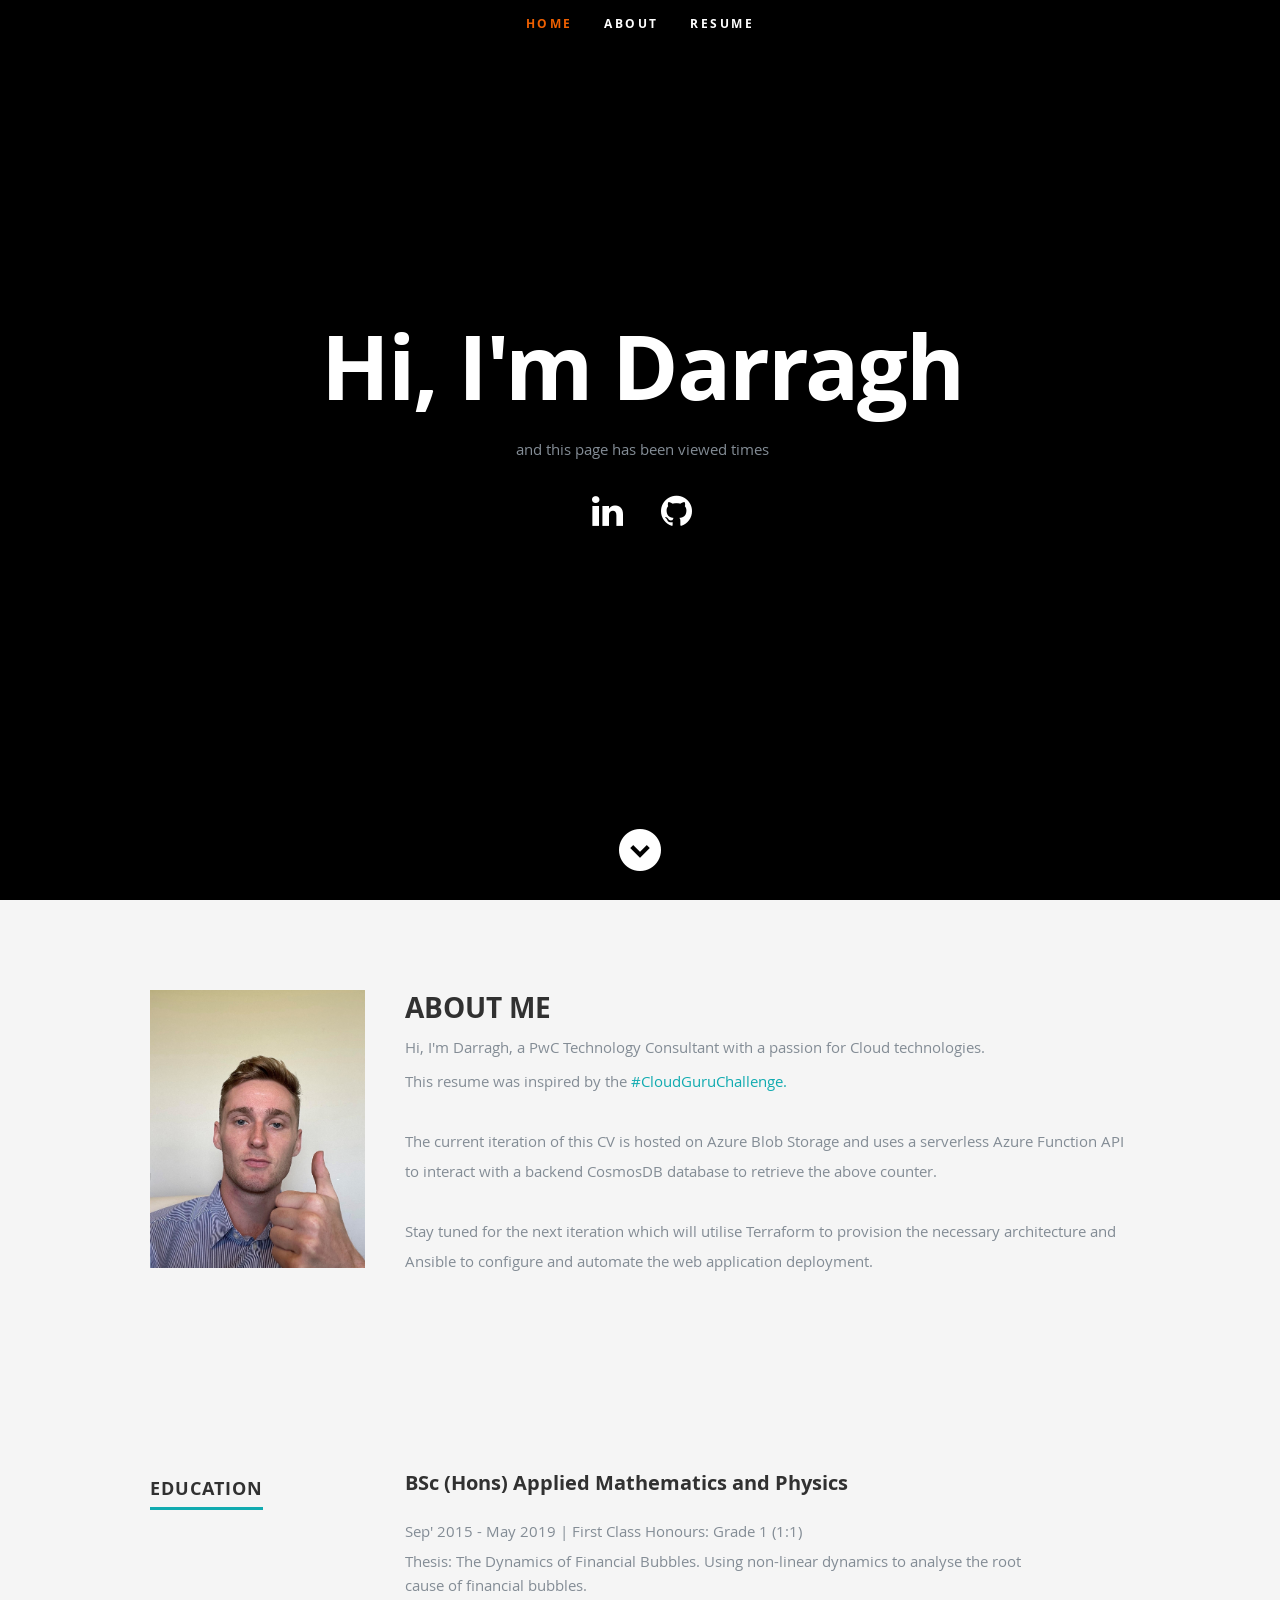
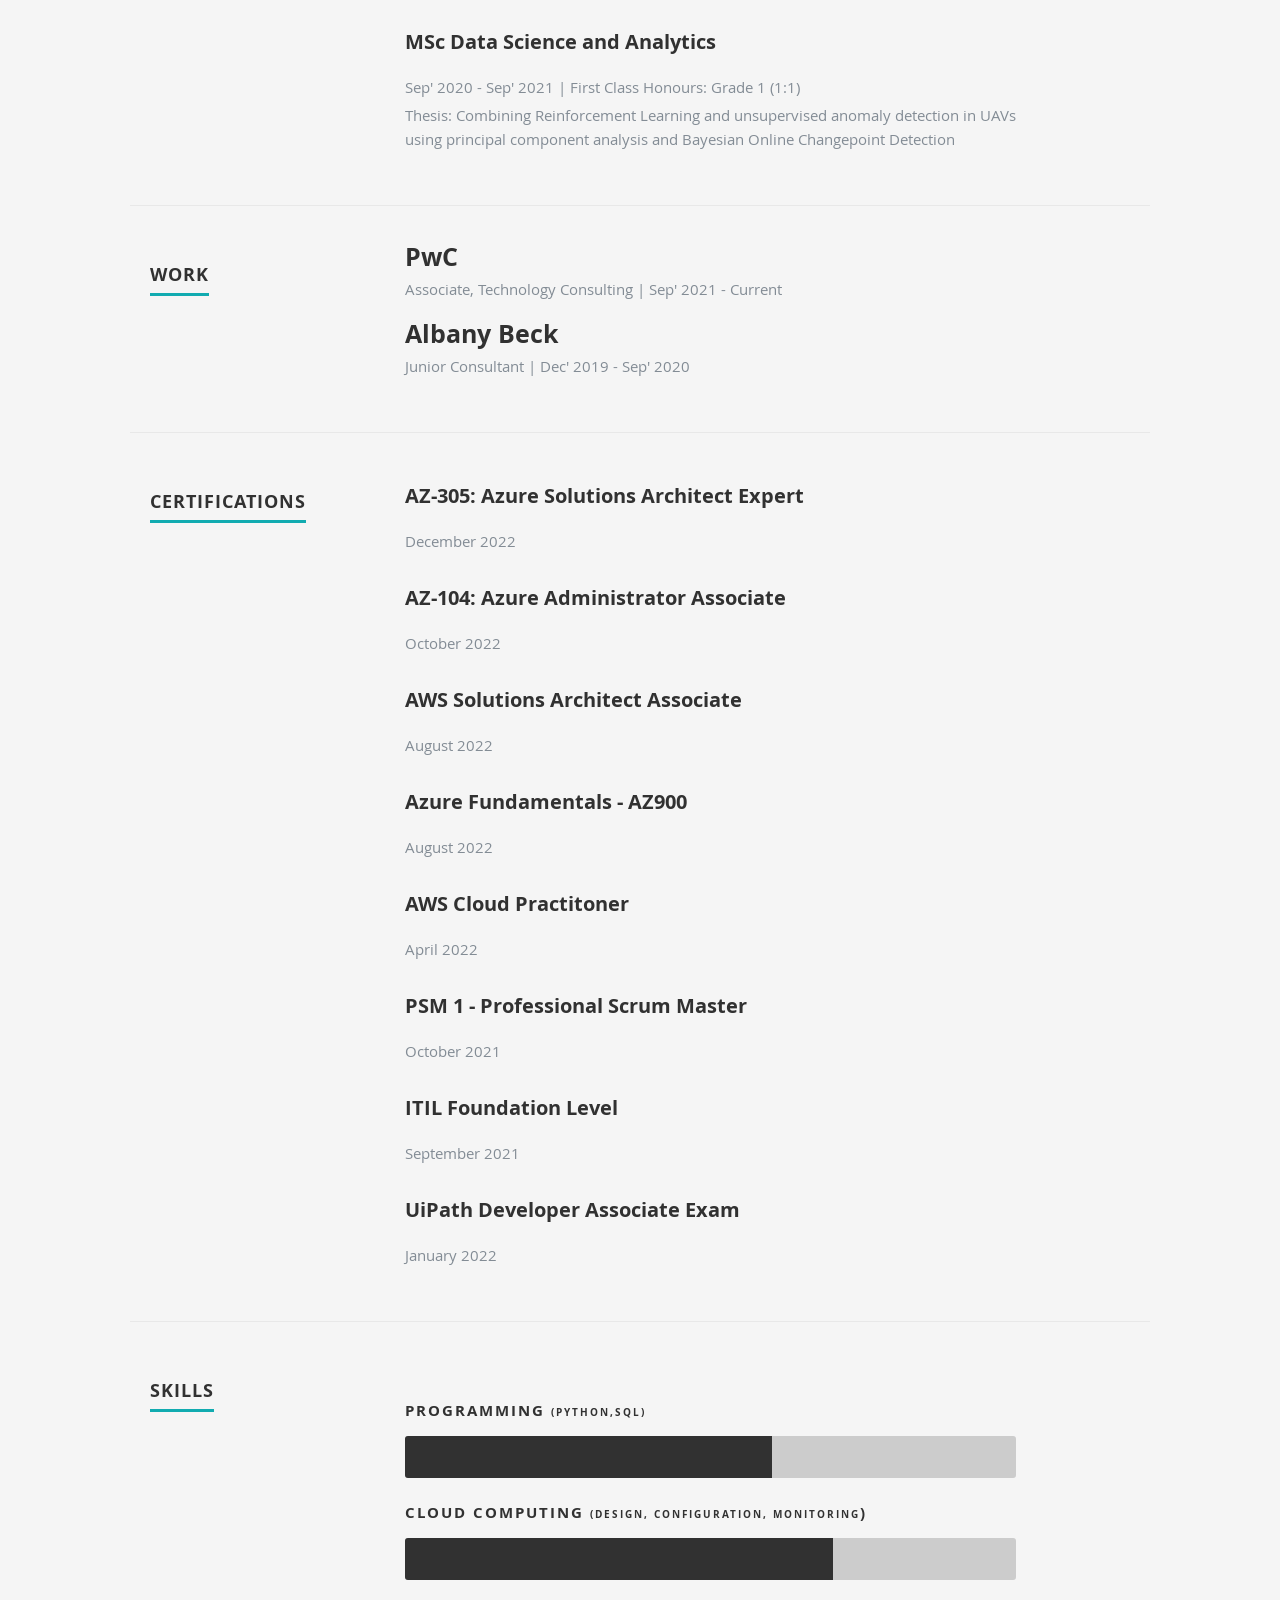
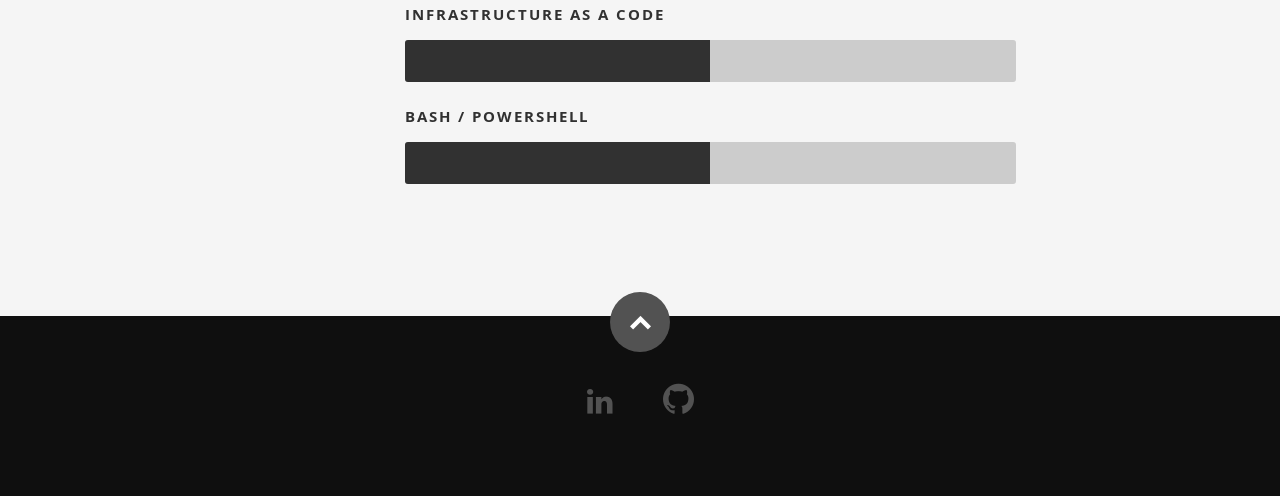
<file: index.html>
<!DOCTYPE html>
<!--[if lt IE 8 ]><html class="no-js ie ie7" lang="en"> <![endif]-->
<!--[if IE 8 ]><html class="no-js ie ie8" lang="en"> <![endif]-->
<!--[if (gte IE 8)|!(IE)]><!--><html class="no-js" lang="en"> <!--<![endif]-->
<head>

   <!--- Basic Page Needs
   ================================================== -->
   <meta charset="utf-8">
	<title>Darragh's CV</title>
	<meta name="description" content="">
	<meta name="author" content="">

   <!-- Mobile Specific Metas
   ================================================== -->
	<meta name="viewport" content="width=device-width, initial-scale=1, maximum-scale=1">

	<!-- CSS
    ================================================== -->
   <link rel="stylesheet" href="css/default.css">
	<link rel="stylesheet" href="css/layout.css">
   <link rel="stylesheet" href="css/media-queries.css">
   <link rel="stylesheet" href="css/magnific-popup.css">

   <!-- Script
   ================================================== -->
   <script src="js/modernizr.js"></script>
   <script src="main.js"></script>

   <!-- Favicons
	================================================== -->
	<link rel="shortcut icon" href="favicon.png" >

</head>

<body>

   <!-- Header
   ================================================== -->
   <header id="home">

      <nav id="nav-wrap">

         <a class="mobile-btn" href="#nav-wrap" title="Show navigation">Show navigation</a>
	      <a class="mobile-btn" href="#" title="Hide navigation">Hide navigation</a>

         <ul id="nav" class="nav">
            <li class="current"><a class="smoothscroll" href="#home">Home</a></li>
            <li><a class="smoothscroll" href="#about">About</a></li>
	         <li><a class="smoothscroll" href="#resume">Resume</a></li>
         </ul> <!-- end #nav -->

      </nav> <!-- end #nav-wrap -->

      <div class="row banner">
         <div class="banner-text">
            <h1 class="responsive-headline">Hi, I'm Darragh</h1>
            
            <p>and this page has been viewed <a id="counter"></a> times </p>
            <ul class="social">
                <li><a href = "https://www.linkedin.com/in/darragh-corkery"><i class="fa fa-linkedin" style="font-size:36px"></i></a></li>
                <li><a href = "https://github.com/DCorkery97/LearningCloud"><i class="fa fa-github" style="font-size:36px"></i></a></li>
            </ul>
         </div>
      </div>

      <p class="scrolldown">
         <a class="smoothscroll" href="#about"><i class="icon-down-circle"></i></a>
      </p>

   </header> <!-- Header End -->


   <!-- About Section
   ================================================== -->
   <section id="about" style="padding: 90px 0 72px; background: whitesmoke;">

      <div class="row">

         <div class="three columns">

            <img class="profile-pic"  src="images/headshot2.jpg" alt="" />

         </div>

         <div class="nine columns main-col">

            <h2>ABOUT ME</h2>

            <p> Hi, I'm Darragh, a PwC Technology Consultant with a passion for Cloud technologies. 
               
         </br>
      </br>
       This resume was inspired by the <span><a href="https://acloudguru.com/blog/engineering/cloudguruchallenge-your-resume-in-azure"> #CloudGuruChallenge.</a></span> 
       <p> The current iteration of this CV is hosted on Azure Blob Storage and uses a serverless Azure Function API to interact with a backend CosmosDB database to retrieve the above counter. </p>
       <p>Stay tuned for the next iteration which will utilise Terraform to provision the necessary architecture and Ansible to configure and automate the web application deployment. </p>
          

         </div> <!-- end .main-col -->

      </div>

   </section> <!-- About Section End-->


   <!-- Resume Section
   ================================================== -->
   <section id="resume">

      <!-- Education
      ----------------------------------------------- -->
      <div class="row education">

        <div class="three columns header-col">
           <h1><span>Education</span></h1>
        </div>

        <div class="nine columns main-col">

           <div class="row item">

              <div class="twelve columns">

                 <h4>BSc (Hons) Applied Mathematics and Physics</h3>
                 <br class="info"><em class="date">Sep' 2015 - May 2019 | First Class Honours: Grade 1 (1:1) </br>
                  <p class="Descripton">Thesis: The Dynamics of Financial Bubbles. Using non-linear dynamics to analyse the root cause of financial bubbles. </p>

              </div>

           </div> <!-- item end -->

           <div class="row item">

              <div class="twelve columns">

                 <h4>MSc Data Science and Analytics</h3>
                 <br class="info"><em class="date">Sep' 2020 - Sep' 2021 | First Class Honours: Grade 1 (1:1) </br>
                 <p class="Descripton">Thesis: Combining Reinforcement Learning and unsupervised anomaly detection in UAVs using principal component analysis and Bayesian Online Changepoint Detection</p>

              </div>

           </div> <!-- item end -->

           </div> <!-- item end -->

        </div> <!-- main-col end -->

     </div> <!-- End Education -->
      
      <!-- Work
      ----------------------------------------------- -->
      <div class="row work">

         <div class="three columns header-col">
            <h1><span>Work</span></h1>
         </div>

         <div class="nine columns main-col">

            <div class="row item">

               <div class="twelve columns">

                  <h3>PwC</h3>
                  <br class="info"><em class="date"></em>Associate, Technology Consulting | Sep' 2021 - Current </br>
                  <p></p> 
                 

               </div>

            </div> <!-- item end -->

            <div class="row item">

               <div class="twelve columns">

                  <h3>Albany Beck</h3>
                  <br class="info"><em class="date"></em> Junior Consultant | Dec' 2019 - Sep' 2020 </br>
                  <p></p> 

               

               </div>

            

            </div> <!-- item end -->

         </div> <!-- main-col end -->

      </div> <!-- End Work -->
      <div class="row education">

        <div class="three columns header-col">
           <h1><span>Certifications</span></h1>
        </div>

        <div class="nine columns main-col">

           <div class="row item">

              <div class="twelve columns">

                 <h4>AZ-305: Azure Solutions Architect Expert </h3>
                 <br class="info"><em class="date"></em>December 2022</br>
                 <p></p> 

              </div>

           </div> <!-- item end -->
           
           <div class="row item">

            <div class="twelve columns">

               <h4>AZ-104: Azure Administrator Associate</h3>
               <br class="info"><em class="date"></em> October 2022</br>
               <p></p> 

            </div>
         

           </div> <!-- item end -->

           
           <div class="row item">

            <div class="twelve columns">

               <h4>AWS Solutions Architect Associate </h3>
               <br class="info"><em class="date"></em> August 2022</br>
               <p></p> 

            </div>
         

           </div> <!-- item end -->


           <div class="row item">

            <div class="twelve columns">

               <h4>Azure Fundamentals - AZ900</h3>
               <br class="info"><em class="date"></em> August 2022</br>
               <p></p> 

            </div>
         

           </div> <!-- item end -->
           
           <div class="row item">

            <div class="twelve columns">

               <h4>AWS Cloud Practitoner</h3>
               <br class="info"><em class="date"></em> April 2022</br>
               <p></p> 

            </div>
         

           </div> <!-- item end -->
           
           <div class="row item">

            <div class="twelve columns">

               <h4>PSM 1 - Professional Scrum Master</h3>
               <br class="info"><em class="date"></em> October 2021</br>
               <p></p> 

            </div>
         

           </div> <!-- item end -->
           
           <div class="row item">

            <div class="twelve columns">

               <h4>ITIL Foundation Level</h3>
               <br class="info"><em class="date"></em> September 2021</br>
               <p></p> 

            </div>
         

           </div> <!-- item end -->
           
           <div class="row item">

            <div class="twelve columns">

               <h4>UiPath Developer Associate Exam</h3>
               <br class="info"><em class="date"></em> January 2022</br>
               <p></p> 

            </div>
         

           </div> <!-- item end -->

        </div> <!-- main-col end -->

     </div> <!-- End Education -->

     <!-- Skills
      ----------------------------------------------- -->
      <div class="row skill">

         <div class="three columns header-col">
            <h1><span>Skills</span></h1>
         </div>

         <div class="nine columns main-col">

            </p>

				<div class="bars">

				   <ul class="skills">
					   <li><span class="bar-expand python"></span><em>Programming <font size = "-10">(Python,SQL) </font></em></li>
                  <li><span class="bar-expand cloud"></span><em>Cloud Computing <font size = "-10"> (Design, configuration, monitoring</font>) </em></li>
						<li><span class="bar-expand iac"></span><em>Infrastructure as a code</em></li>
						<li><span class="bar-expand cli"></span><em> Bash / Powershell</em></li>
					</ul>

				</div><!-- end skill-bars -->

			</div> <!-- main-col end -->

      </div> <!-- End skills -->

      

   </section> <!-- Resume Section End-->


   <!-- footer
   ================================================== -->
   <footer>

      <div class="row">

         <div class="twelve columns">

            <ul class="social-links">
               <li><a href="www.linkedin.com/in/darragh-corkery"><i class="fa fa-linkedin"></i></a></li>
               <li><a href="https://github.com/DCorkery97/LearningCloud"><i class="fa fa-github" style="font-size:36px"></i></i></a></li>
            </ul>

         </div>

         <div id="go-top"><a class="smoothscroll" title="Back to Top" href="#home"><i class="icon-up-open"></i></a></div>

      </div>

   </footer> <!-- Footer End-->

   <!-- Java Script
   ================================================== -->
   <script src="http://ajax.googleapis.com/ajax/libs/jquery/1.10.2/jquery.min.js"></script>
   <script>window.jQuery || document.write('<script src="js/jquery-1.10.2.min.js"><\/script>')</script>
   <script type="text/javascript" src="js/jquery-migrate-1.2.1.min.js"></script>

   <script src="js/jquery.flexslider.js"></script>
   <script src="js/waypoints.js"></script>
   <script src="js/jquery.fittext.js"></script>
   <script src="js/magnific-popup.js"></script>
   <script src="js/init.js"></script>

</body>

</html>
</file>
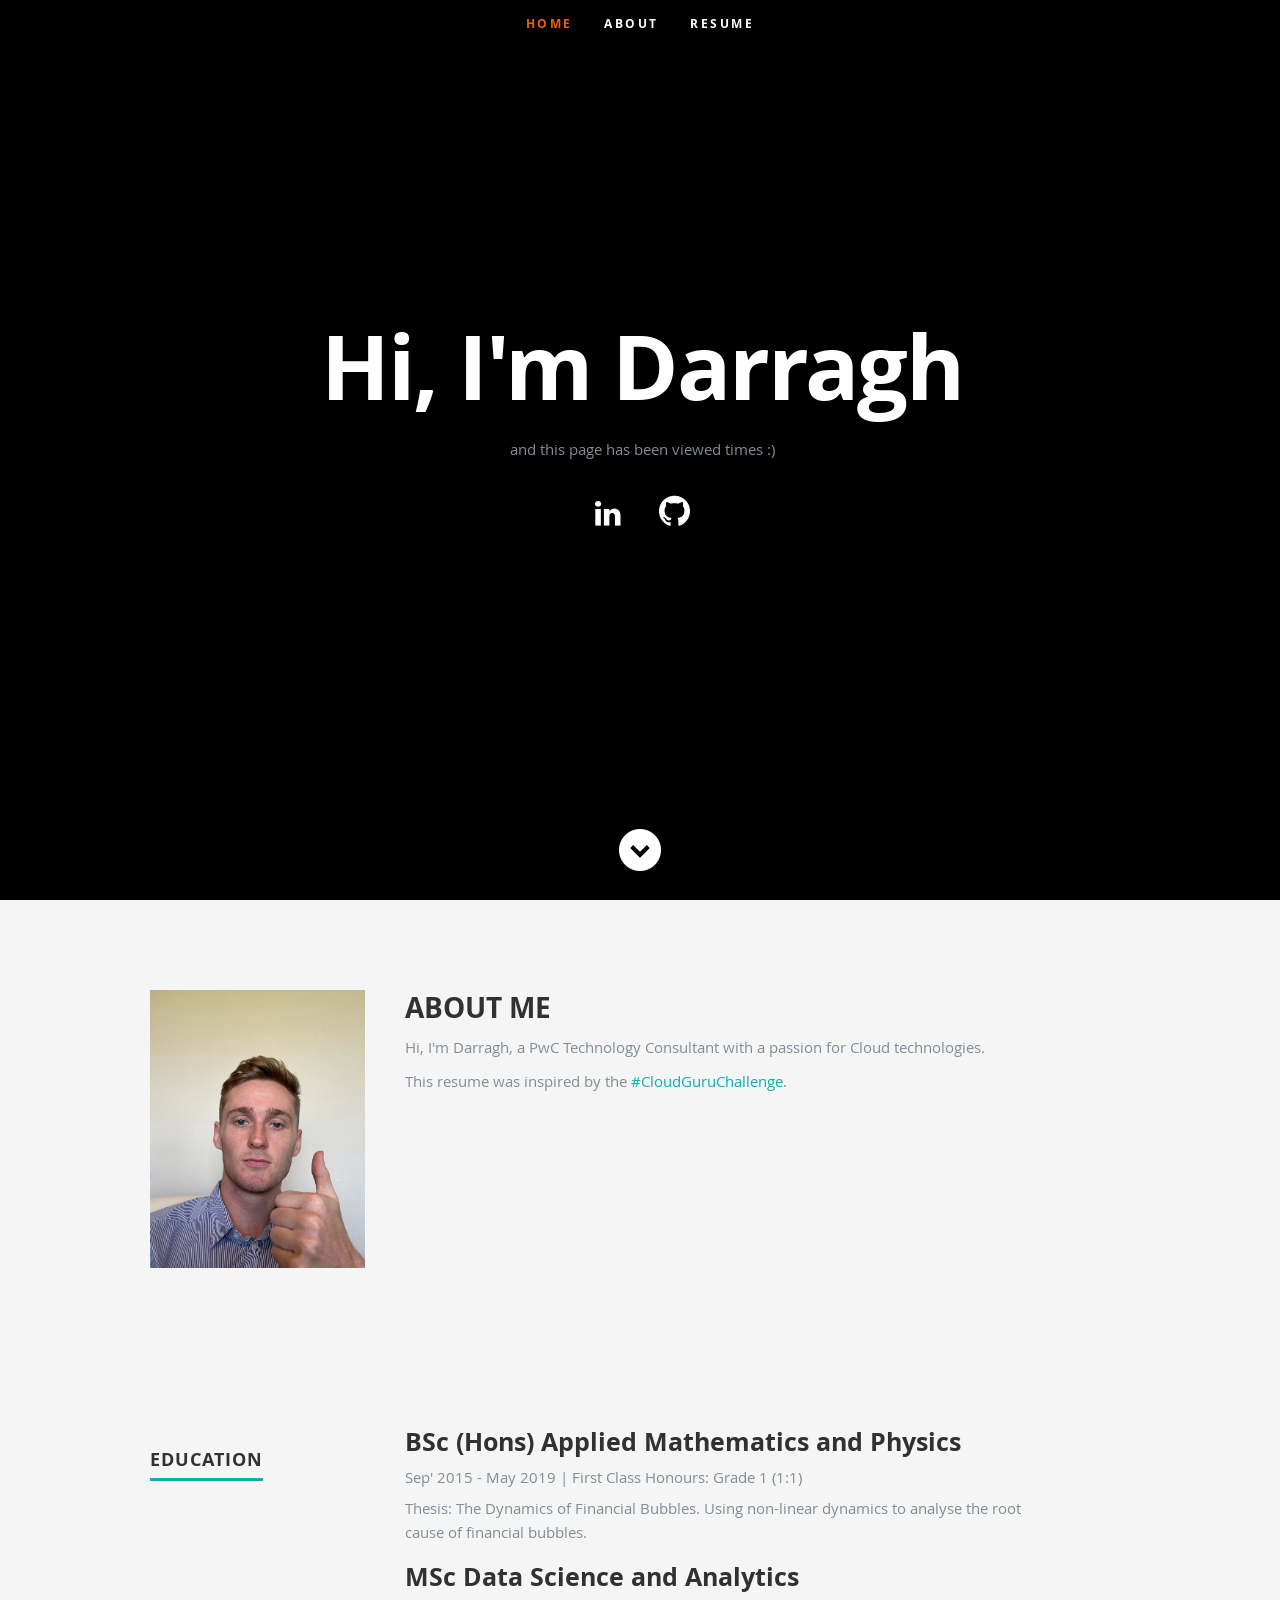
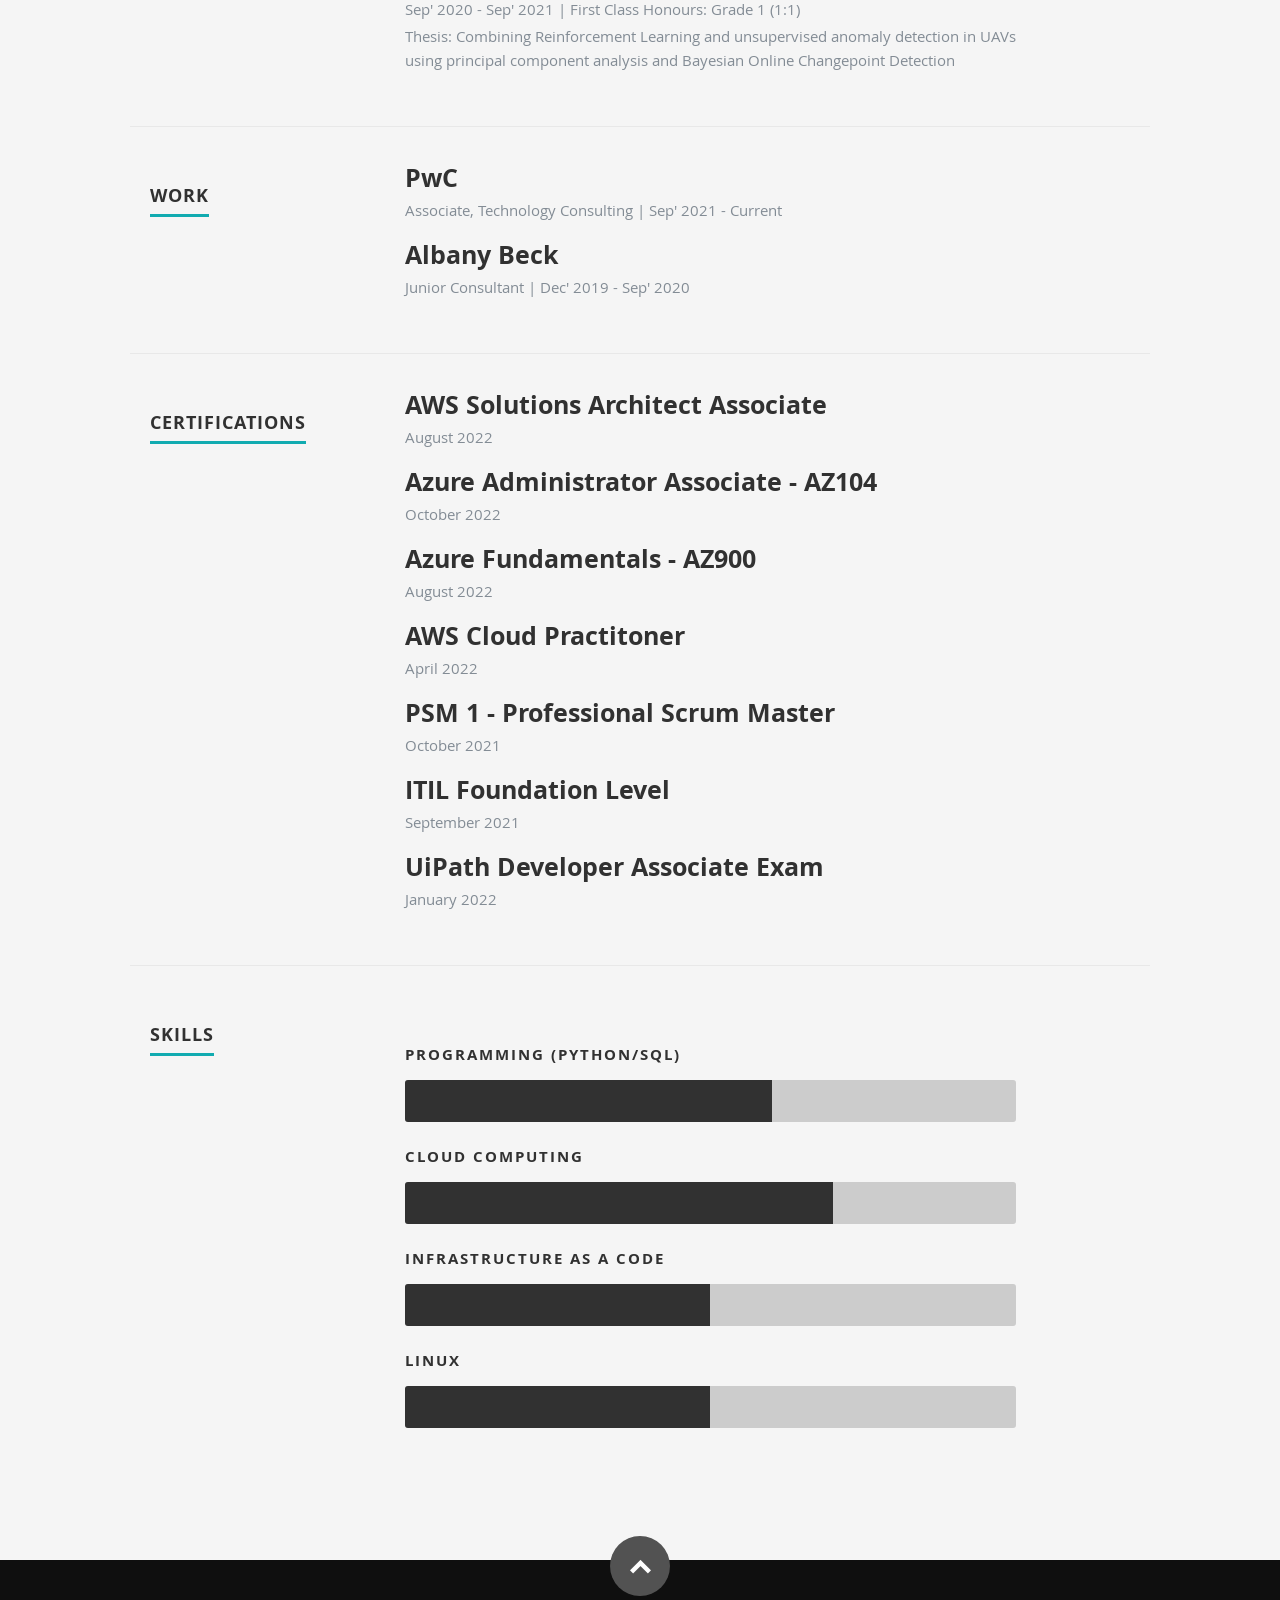
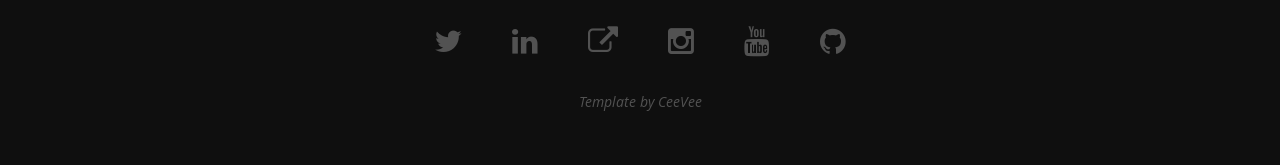
<file: demo.html>
<!DOCTYPE html>
<!--[if lt IE 8 ]><html class="no-js ie ie7" lang="en"> <![endif]-->
<!--[if IE 8 ]><html class="no-js ie ie8" lang="en"> <![endif]-->
<!--[if (gte IE 8)|!(IE)]><!--><html class="no-js" lang="en"> <!--<![endif]-->
<head>

   <!--- Basic Page Needs
   ================================================== -->
   <meta charset="utf-8">
	<title>Darragh's Resume</title>
	<meta name="description" content="">
	<meta name="author" content="">

   <!-- Mobile Specific Metas
   ================================================== -->
	<meta name="viewport" content="width=device-width, initial-scale=1, maximum-scale=1">

	<!-- CSS
    ================================================== -->
   <link rel="stylesheet" href="css/default.css">
	<link rel="stylesheet" href="css/layout.css">
   <link rel="stylesheet" href="css/media-queries.css">
   <link rel="stylesheet" href="css/magnific-popup.css">

   <!-- Script
   ================================================== -->
   <script src="js/modernizr.js"></script>
   <script src="main.js"></script>

   <!-- Favicons
	================================================== -->
	<link rel="shortcut icon" href="favicon.png" >

</head>

<body>

   <!-- Header
   ================================================== -->
   <header id="home">

      <nav id="nav-wrap">

         <a class="mobile-btn" href="#nav-wrap" title="Show navigation">Show navigation</a>
	      <a class="mobile-btn" href="#" title="Hide navigation">Hide navigation</a>

         <ul id="nav" class="nav">
            <li class="current"><a class="smoothscroll" href="#home">Home</a></li>
            <li><a class="smoothscroll" href="#about">About</a></li>
	         <li><a class="smoothscroll" href="#resume">Resume</a></li>
         </ul> <!-- end #nav -->

      </nav> <!-- end #nav-wrap -->

      <div class="row banner">
         <div class="banner-text">
            <h1 class="responsive-headline">Hi, I'm Darragh</h1>
            
            <p>and this page has been viewed <a id="counter"></a> times :) </p> 
            <ul class="social">
                <li><a href="https://ie.linkedin.com/"><i class="fa fa-linkedin"></i></a></li>
                <li><a href="https://github.com/"><i class="fa fa-github" style="font-size:36px"></i></i></a></li>
            </ul>
         </div>
      </div>

      <p class="scrolldown">
         <a class="smoothscroll" href="#about"><i class="icon-down-circle"></i></a>
      </p>

   </header> <!-- Header End -->


   <!-- About Section
   ================================================== -->
   <section id="about" style="padding: 90px 0 72px; background: whitesmoke;">

      <div class="row">

         <div class="three columns">

            <img class="profile-pic"  src="images/headshot2.jpg" alt="" />

         </div>

         <div class="nine columns main-col">

            <h2>ABOUT ME</h2>

            <p> Hi, I'm Darragh, a PwC Technology Consultant with a passion for Cloud technologies. 
               
         </br>
      </br>
       This resume was inspired by the <span><a href="https://acloudguru.com/blog/engineering/cloudguruchallenge-your-resume-in-azure"> #CloudGuruChallenge.</a></span>
            

         </div> <!-- end .main-col -->

      </div>

   </section> <!-- About Section End-->


   <!-- Resume Section
   ================================================== -->
   <section id="resume">

      <!-- Education
      ----------------------------------------------- -->
      <div class="row education">

        <div class="three columns header-col">
           <h1><span>Education</span></h1>
        </div>

        <div class="nine columns main-col">

           <div class="row item">

              <div class="twelve columns">

                 <h3>BSc (Hons) Applied Mathematics and Physics</h3>
                 <br class="info"><em class="date">Sep' 2015 - May 2019 | First Class Honours: Grade 1 (1:1) </br>
                  <p class="Descripton">Thesis: The Dynamics of Financial Bubbles. Using non-linear dynamics to analyse the root cause of financial bubbles. </p>

              </div>

           </div> <!-- item end -->

           <div class="row item">

              <div class="twelve columns">

                 <h3>MSc Data Science and Analytics</h3>
                 <br class="info"><em class="date">Sep' 2020 - Sep' 2021 | First Class Honours: Grade 1 (1:1) </br>
                 <p class="Descripton">Thesis: Combining Reinforcement Learning and unsupervised anomaly detection in UAVs using principal component analysis and Bayesian Online Changepoint Detection</p>

              </div>

           </div> <!-- item end -->

           </div> <!-- item end -->

        </div> <!-- main-col end -->

     </div> <!-- End Education -->
      
      <!-- Work
      ----------------------------------------------- -->
      <div class="row work">

         <div class="three columns header-col">
            <h1><span>Work</span></h1>
         </div>

         <div class="nine columns main-col">

            <div class="row item">

               <div class="twelve columns">

                  <h3>PwC</h3>
                  <br class="info"><em class="date"></em>Associate, Technology Consulting | Sep' 2021 - Current </br>
                  <p></p> 
                 

               </div>

            </div> <!-- item end -->

            <div class="row item">

               <div class="twelve columns">

                  <h3>Albany Beck</h3>
                  <br class="info"><em class="date"></em> Junior Consultant | Dec' 2019 - Sep' 2020 </br>
                  <p></p> 

               

               </div>

            

            </div> <!-- item end -->

         </div> <!-- main-col end -->

      </div> <!-- End Work -->
      <div class="row education">

        <div class="three columns header-col">
           <h1><span>Certifications</span></h1>
        </div>

        <div class="nine columns main-col">

           <div class="row item">

              <div class="twelve columns">

                 <h3>AWS Solutions Architect Associate</h3>
                 <br class="info"><em class="date"></em> August 2022</br>
                 <p></p> 

              </div>

           </div> <!-- item end -->

           
           <div class="row item">

            <div class="twelve columns">

               <h3>Azure Administrator Associate - AZ104</h3>
               <br class="info"><em class="date"></em> October 2022</br>
               <p></p> 

            </div>
         

           </div> <!-- item end -->


           <div class="row item">

            <div class="twelve columns">

               <h3>Azure Fundamentals - AZ900</h3>
               <br class="info"><em class="date"></em> August 2022</br>
               <p></p> 

            </div>
         

           </div> <!-- item end -->
           
           <div class="row item">

            <div class="twelve columns">

               <h3>AWS Cloud Practitoner</h3>
               <br class="info"><em class="date"></em> April 2022</br>
               <p></p> 

            </div>
         

           </div> <!-- item end -->
           
           <div class="row item">

            <div class="twelve columns">

               <h3>PSM 1 - Professional Scrum Master</h3>
               <br class="info"><em class="date"></em> October 2021</br>
               <p></p> 

            </div>
         

           </div> <!-- item end -->
           
           <div class="row item">

            <div class="twelve columns">

               <h3>ITIL Foundation Level</h3>
               <br class="info"><em class="date"></em> September 2021</br>
               <p></p> 

            </div>
         

           </div> <!-- item end -->
           
           <div class="row item">

            <div class="twelve columns">

               <h3>UiPath Developer Associate Exam</h3>
               <br class="info"><em class="date"></em> January 2022</br>
               <p></p> 

            </div>
         

           </div> <!-- item end -->

        </div> <!-- main-col end -->

     </div> <!-- End Education -->

     <!-- Skills
      ----------------------------------------------- -->
      <div class="row skill">

         <div class="three columns header-col">
            <h1><span>Skills</span></h1>
         </div>

         <div class="nine columns main-col">

            </p>

				<div class="bars">

				   <ul class="skills">
					   <li><span class="bar-expand python"></span><em>Programming (Python/SQL)</em></li>
                  <li><span class="bar-expand cloud"></span><em>Cloud Computing</em></li>
						<li><span class="bar-expand iac"></span><em>Infrastructure as a code</em></li>
						<li><span class="bar-expand cli"></span><em> Linux</em></li>
					</ul>

				</div><!-- end skill-bars -->

			</div> <!-- main-col end -->

      </div> <!-- End skills -->

      

   </section> <!-- Resume Section End-->


   <!-- footer
   ================================================== -->
   <footer>

      <div class="row">

         <div class="twelve columns">

            <ul class="social-links">
               <li><a href="https://twitter.com/madebygps"><i class="fa fa-twitter"></i></a></li>
               <li><a href="https://linkedin.com/in/gwyneth-pena"><i class="fa fa-linkedin"></i></a></li>
               <li><a href="https://madebygps.com"><i class="fa fa-external-link"></i></a></li>
               <li><a href="https://instagram.com/madebygps"><i class="fa fa-instagram"></i></a></li>
               <li><a href="https://youtube.com/madebygps"><i class="fa fa-youtube"></i></a></li>
               <li><a href="https://github.com/madebygps/cgc-azure-resume"><i class="fa fa-github"></i></a></li>
            </ul>

            <ul class="copyright">
               <a href="https://www.styleshout.com/free-templates/ceevee/"> Template by CeeVee </a>
                
            </ul>

         </div>

         <div id="go-top"><a class="smoothscroll" title="Back to Top" href="#home"><i class="icon-up-open"></i></a></div>

      </div>

   </footer> <!-- Footer End-->

   <!-- Java Script
   ================================================== -->
   <script src="http://ajax.googleapis.com/ajax/libs/jquery/1.10.2/jquery.min.js"></script>
   <script>window.jQuery || document.write('<script src="js/jquery-1.10.2.min.js"><\/script>')</script>
   <script type="text/javascript" src="js/jquery-migrate-1.2.1.min.js"></script>

   <script src="js/jquery.flexslider.js"></script>
   <script src="js/waypoints.js"></script>
   <script src="js/jquery.fittext.js"></script>
   <script src="js/magnific-popup.js"></script>
   <script src="js/init.js"></script>

</body>

</html>
</file>
<file: css/default.css>
/*
=====================================================================
*   Ceevee v1.0 Default Stylesheet
*   url: styleshout.com
*   03-17-2014
=====================================================================

TOC:
a. Webfonts and Icon fonts
b. Reset
c. Default Styles
   1. Basic
   2. Typography
   3. Links
   4. Images
   5. Buttons
   6. Forms
d. Grid
e. Others
   1. Clearing
   2. Misc

=====================================================================  */

/* ------------------------------------------------------------------ */
/* a. Webfonts and Icon fonts
 ------------------------------------------------------------------ */

@import url("fonts.css");
@import url("fontello/css/fontello.css");
@import url("font-awesome/css/font-awesome.min.css");

/* ------------------------------------------------------------------
/* b. Reset
      Adapted from:
      Normalize.css - https://github.com/necolas/normalize.css/
      HTML5 Doctor Reset - html5doctor.com/html-5-reset-stylesheet/
/* ------------------------------------------------------------------ */

html, body, div, span, object, iframe,
h1, h2, h3, h4, h5, h6, p, blockquote, pre,
abbr, address, cite, code,
del, dfn, em, img, ins, kbd, q, samp,
small, strong, sub, sup, var,
b, i,
dl, dt, dd, ol, ul, li,
fieldset, form, label, legend,
table, caption, tbody, tfoot, thead, tr, th, td,
article, aside, canvas, details, figcaption, figure,
footer, header, hgroup, menu, nav, section, summary,
time, mark, audio, video {
   margin: 0;
   padding: 0;
   border: 0;
   outline: 0;
   font-size: 100%;
   vertical-align: baseline;
   background: transparent;
}

article,aside,details,figcaption,figure,
footer,header,hgroup,menu,nav,section {
   display: block;
}

audio,
canvas,
video {
   display: inline-block;
}

audio:not([controls]) {
   display: none;
   height: 0;
}

[hidden] { display: none; }

code, kbd, pre, samp {
   font-family: monospace, serif;
   font-size: 1em;
}

pre {
   white-space: pre;
   white-space: pre-wrap;
   word-wrap: break-word;
}

blockquote, q { quotes: &#8220 &#8220; }

blockquote:before, blockquote:after,
q:before, q:after {
   content: '';
   content: none;
}

ins {
   background-color: #ff9;
   color: #000;
   text-decoration: none;
}

mark {
   background-color: #A7F4F6;
   color: #555;
}

del { text-decoration: line-through; }

abbr[title], dfn[title] {
   border-bottom: 1px dotted;
   cursor: help;
}

table {
   border-collapse: collapse;
   border-spacing: 0;
}


/* ------------------------------------------------------------------ */
/* c. Default and Basic Styles
      Adapted from:
      Skeleton CSS Framework - http://www.getskeleton.com/
      Typeplate Typographic Starter Kit - http://typeplate.com/
/* ------------------------------------------------------------------ */

/*  1. Basic  ------------------------------------------------------- */

*,
*:before,
*:after {
   -moz-box-sizing: border-box;
   -webkit-box-sizing: border-box;
   box-sizing: border-box;
}

html {
   font-size: 62.5%;
   -webkit-font-smoothing: antialiased;
}

body {
   background: #fff;
   font-family: 'opensans-regular', sans-serif;
   font-weight: normal;
   font-size: 15px;
   line-height: 30px;
	color: #838C95;

   -webkit-font-smoothing: antialiased; /* Fix for webkit rendering */
	-webkit-text-size-adjust: 100%;
}

/*  2. Typography
       Vertical rhythm with leading derived from 6
--------------------------------------------------------------------- */

h1, h2, h3, h4, h5, h6 {
   color: #313131;
	font-family: 'opensans-bold', sans-serif;
   font-weight: normal;
}
h1 a, h2 a, h3 a, h4 a, h5 a, h6 a { font-weight: inherit; }
h1 { font-size: 38px; line-height: 42px; margin-bottom: 12px; letter-spacing: -1px; }
h2 { font-size: 28px; line-height: 36px; margin-bottom: 6px; }
h3 { font-size: 22px; line-height: 30px; margin-bottom: 12px; }
h4 { font-size: 20px; line-height: 30px; margin-bottom: 6px; }
h5 { font-size: 18px; line-height: 30px; }
h6 { font-size: 14px; line-height: 30px; }
.subheader { }

p { margin: 0 0 30px 0; }
p img { margin: 0; }
p.lead {
   font: 19px/36px 'opensans-light', sans-serif;
   margin-bottom: 18px;
}

/* for 'em' and 'strong' tags, font-size and line-height should be same with
the body tag due to rendering problems in some browsers */
em { font: 15px/30px 'opensans-italic', sans-serif; }
strong, b { font: 15px/30px 'opensans-bold', sans-serif; }
small { font-size: 11px; line-height: inherit; }

/*	Blockquotes */
blockquote {
   margin: 30px 0px;
   padding-left: 40px;
   position: relative;
}
blockquote:before {
   content: "\201C";
   opacity: 0.45;
   font-size: 80px;
   line-height: 0px;
   margin: 0;
   font-family: arial, sans-serif;

   position: absolute;
   top:  30px;
	left: 0;
}
blockquote p {
   font-family: 'librebaskerville-italic', serif;
   padding: 0;
   font-size: 18px;
   line-height: 36px;
}
blockquote cite {
   display: block;
   font-size: 12px;
   font-style: normal;
   line-height: 18px;
}
blockquote cite:before { content: "\2014 \0020"; }
blockquote cite a,
blockquote cite a:visited { color: #8B9798; border: none }

/* ---------------------------------------------------------------------
/*  Pull Quotes Markup
/*
    <aside class="pull-quote">
		<blockquote>
			<p></p>
		</blockquote>
	 </aside>
/*
/* --------------------------------------------------------------------- */
.pull-quote {
   position: relative;
	padding: 18px 30px 18px 0px;
}
.pull-quote:before,
.pull-quote:after {
	height: 1em;
	opacity: 0.45;
	position: absolute;
	font-size: 80px;
   font-family: Arial, Sans-Serif;
}
.pull-quote:before {
	content: "\201C";
	top:  33px;
	left: 0;
}
.pull-quote:after {
	content: '\201D';
	bottom: -33px;
	right: 0;
}
.pull-quote blockquote {
   margin: 0;
}
.pull-quote blockquote:before {
   content: none;
}

/* Abbreviations */
abbr {
   font-family: 'opensans-bold', sans-serif;
	font-variant: small-caps;
	text-transform: lowercase;
   letter-spacing: .5px;
	color: gray;
}
abbr:hover { cursor: help; }

/* drop cap */
.drop-cap:first-letter {
	float: left;
	margin: 0;
	padding: 14px 6px 0 0;
	font-size: 84px;
	font-family: /* Copperplate */ 'opensans-bold', sans-serif;
   line-height: 60px;
	text-indent: 0;
	background: transparent;
	color: inherit;
}

hr { border: solid #E3E3E3; border-width: 1px 0 0; clear: both; margin: 11px 0 30px; height: 0; }


/*  3. Links  ------------------------------------------------------- */

a, a:visited {
   text-decoration: none;
   outline: 0;
   color: #11ABB0;

   -webkit-transition: color .3s ease-in-out;
   -moz-transition: color .3s ease-in-out;
   -o-transition: color .3s ease-in-out;
   transition: color .3s ease-in-out;
}
a:hover, a:focus { color: #313131; }
p a, p a:visited { line-height: inherit; }


/*  4. List  --------------------------------------------------------- */

ul, ol { margin-bottom: 24px; margin-top: 12px; }
ul { list-style: none outside; }
ol { list-style: decimal; }
ol, ul.square, ul.circle, ul.disc { margin-left: 30px; }
ul.square { list-style: square outside; }
ul.circle { list-style: circle outside; }
ul.disc { list-style: disc outside; }
ul ul, ul ol,
ol ol, ol ul { margin: 6px 0 6px 30px; }
ul ul li, ul ol li,
ol ol li, ol ul li { margin-bottom: 6px; }
li { line-height: 18px; margin-bottom: 12px; }
ul.large li { }
li p { }

/* ---------------------------------------------------------------------
/*  Stats Tab Markup

    <ul class="stats-tabs">
		<li><a href="#">[value]<b>[name]</b></a></li>
	 </ul>

    Extend this object into your markup.
/*
/* --------------------------------------------------------------------- */
.stats-tabs {
   padding: 0;
   margin: 24px 0;
}
.stats-tabs li {
	display: inline-block;
	margin: 0 10px 18px 0;
	padding: 0 10px 0 0;
	border-right: 1px solid #ccc;
}
.stats-tabs li:last-child {
	margin: 0;
	padding: 0;
	border: none;
}
.stats-tabs li a {
	display: inline-block;
	font-size: 22px;
	font-family: 'opensans-bold', sans-serif;
   border: none;
   color: #313131;
}
.stats-tabs li a:hover {
   color:#11ABB0;
}
.stats-tabs li a b {
	display: block;
	margin: 6px 0 0 0;
	font-size: 13px;
	font-family: 'opensans-regular', sans-serif;
   color: #8B9798;
}

/* definition list */
dl { margin: 12px 0; }
dt { margin: 0; color:#11ABB0; }
dd { margin: 0 0 0 20px; }

/* Lining Definition Style Markup */
.lining dt,
.lining dd {
	display: inline;
	margin: 0;
}
.lining dt + dt:before,
.lining dd + dt:before {
	content: "\A";
	white-space: pre;
}
.lining dd + dd:before {
	content: ", ";
}
.lining dd:before {
	content: ": ";
	margin-left: -0.2em;
}

/* Dictionary Definition Style Markup */
.dictionary-style dt {
	display: inline;
	counter-reset: definitions;
}
.dictionary-style dt + dt:before {
	content: ", ";
	margin-left: -0.2em;
}
.dictionary-style dd {
	display: block;
	counter-increment: definitions;
}
.dictionary-style dd:before {
	content: counter(definitions, decimal) ". ";
}

/* Pagination */
.pagination {
   margin: 36px auto;
   text-align: center;
}
.pagination ul li {
   display: inline-block;
   margin: 0;
   padding: 0;
}
.pagination .page-numbers {
   font: 15px/18px 'opensans-bold', sans-serif;
   display: inline-block;
   padding: 6px 10px;
   margin-right: 3px;
   margin-bottom: 6px;
	color: #6E757C;
	background-color: #E6E8EB;

	-webkit-transition: all 200ms ease-in-out;
	-moz-transition: all 200ms ease-in-out;
	-o-transition: all 200ms ease-in-out;
	-ms-transition: all 200ms ease-in-out;
	transition: all 200ms ease-in-out;

   -moz-border-radius: 3px;
   -webkit-border-radius: 3px;
   -khtml-border-radius: 3px;
	border-radius: 3px;
}
.pagination .page-numbers:hover {
   background: #838A91;
   color: #fff;
}
.pagination .current,
.pagination .current:hover {
   background-color: #11ABB0;
   color: #fff;
}
.pagination .inactive,
.pagination .inactive:hover {
   background-color: #E6E8EB;
	color: #A9ADB2;
}
.pagination .prev, .pagination .next {}

/*  5. Images  --------------------------------------------------------- */

img {
   max-width: 100%;
   height: auto;
}
img.pull-right { margin: 12px 0px 0px 18px; }
img.pull-left { margin: 12px 18px 0px 0px; }

/*  6. Buttons  --------------------------------------------------------- */

.button,
.button:visited,
button,
input[type="submit"],
input[type="reset"],
input[type="button"] {
   font: 16px/30px 'opensans-bold', sans-serif;
   background: #11ABB0;
   display: inline-block;
	text-decoration: none;
   letter-spacing: 0;
   color: #fff;
	padding: 12px 20px;
	margin-bottom: 18px;
   border: none;
   cursor: pointer;
   height: auto;

   -webkit-transition: all .2s ease-in-out;
	-moz-transition: all .2s ease-in-out;
	-o-transition: all .2s ease-in-out;
	-ms-transition: all .2s ease-in-out;
	transition: all .2s ease-in-out;

   -moz-border-radius: 3px;
   -webkit-border-radius: 3px;
   -khtml-border-radius: 3px;
   border-radius: 3px;
}

.button:hover,
button:hover,
input[type="submit"]:hover,
input[type="reset"]:hover,
input[type="button"]:hover {
   background: #3d4145;
   color: #fff;
}

.button:active,
button:active,
input[type="submit"]:active,
input[type="reset"]:active,
input[type="button"]:active {
   background: #3d4145;
   color: #fff;
}

.button.full-width,
button.full-width,
input[type="submit"].full-width,
input[type="reset"].full-width,
input[type="button"].full-width {
	width: 100%;
	padding-left: 0 !important;
	padding-right: 0 !important;
	text-align: center;
}

/* Fix for odd Mozilla border & padding issues */
button::-moz-focus-inner,
input::-moz-focus-inner {
    border: 0;
    padding: 0;
}


/*  7. Forms  --------------------------------------------------------- */

form { margin-bottom: 24px; }
fieldset { margin-bottom: 24px; }

input[type="text"],
input[type="password"],
input[type="email"],
textarea,
select {
   display: block;
   padding: 18px 15px;
   margin: 0 0 24px 0;
   border: 0;
   outline: none;
   vertical-align: middle;
   min-width: 225px;
	max-width: 100%;
   font-size: 15px;
   line-height: 4px;
	color: #647373;
	background: #D3D9D9;

}
br {
  content: "";
  margin: 1em;
  display: block;
  font-size: 24%;
}

/* select { padding: 0;
   width: 220px;
   } */

input[type="text"]:focus,
input[type="password"]:focus,
input[type="email"]:focus,
textarea:focus {
   color: #B3B7BC;
	background-color: #3d4145;
}

textarea { min-height: 220px; }

label,
legend {
   font: 16px/24px 'opensans-bold', sans-serif;
	margin: 12px 0;
   color: #3d4145;
   display: block;
}
label span,
legend span {
	color: #8B9798;
   font: 14px/24px 'opensans-regular', sans-serif;
}

input[type="checkbox"],
input[type="radio"] {
    font-size: 15px;
    color: #737373;
}

input[type="checkbox"] { display: inline; }

/* ------------------------------------------------------------------ */
/* d. Grid
---------------------------------------------------------------------
   gutter = 40px.
/* ------------------------------------------------------------------ */

/* default
--------------------------------------------------------------- */
.row {
   width: 96%;
   max-width: 1020px;
   margin: 0 auto;
}
/* fixed width for IE8 */
.ie .row { width: 1000px ; }

.narrow .row { max-width: 980px; }

.row .row { width: auto; max-width: none; margin: 0 -20px; }

/* row clearing */
.row:before,
.row:after {
    content: " ";
    display: table;
}
.row:after {
    clear: both;
}

.column, .columns {
   position: relative;
   padding: 0 20px;
   min-height: 1px;
   float: left;
}
.column.centered, .columns.centered  {
    float: none;
    margin: 0 auto;
}

/* removed gutters */
.row.collapsed > .column,
.row.collapsed > .columns,
.column.collapsed, .columns.collapsed  { padding: 0; }

[class*="column"] + [class*="column"]:last-child { float: right; }
[class*="column"] + [class*="column"].end { float: right; }

/* column widths */
.row .one         { width: 8.33333%; }
.row .two         { width: 16.66667%; }
.row .three       { width: 25%; }
.row .four        { width: 33.33333%; }
.row .five        { width: 41.66667%; }
.row .six         { width: 50%; }
.row .seven       { width: 58.33333%; }
.row .eight       { width: 66.66667%; }
.row .nine        { width: 75%; }
.row .ten         { width: 83.33333%; }
.row .eleven      { width: 91.66667%; }
.row .twelve      { width: 100%; }

/* Offsets */
.row .offset-1    { margin-left: 8.33333%; }
.row .offset-2    { margin-left: 16.66667%; }
.row .offset-3    { margin-left: 25%; }
.row .offset-4    { margin-left: 33.33333%; }
.row .offset-5    { margin-left: 41.66667%; }
.row .offset-6    { margin-left: 50%; }
.row .offset-7    { margin-left: 58.33333%; }
.row .offset-8    { margin-left: 66.66667%; }
.row .offset-9    { margin-left: 75%; }
.row .offset-10   { margin-left: 83.33333%; }
.row .offset-11   { margin-left: 91.66667%; }

/* Push/Pull */
.row .push-1      { left: 8.33333%; }
.row .pull-1      { right: 8.33333%; }
.row .push-2      { left: 16.66667%; 	}
.row .pull-2      { right: 16.66667%; }
.row .push-3      { left: 25%; }
.row .pull-3      { right: 25%;	}
.row .push-4      { left: 33.33333%; }
.row .pull-4      { right: 33.33333%; }
.row .push-5      { left: 41.66667%; }
.row .pull-5      { right: 41.66667%; }
.row .push-6      { left: 50%; }
.row .pull-6      { right: 50%; }
.row .push-7      { left: 58.33333%; }
.row .pull-7      { right: 58.33333%; }
.row .push-8      { left: 66.66667%; 	}
.row .pull-8      { right: 66.66667%; }
.row .push-9      { left: 75%; }
.row .pull-9      { right: 75%; }
.row .push-10     { left: 83.33333%; }
.row .pull-10     { right: 83.33333%; }
.row .push-11     { left: 91.66667%; }
.row .pull-11     { right: 91.66667%; }

/* block grids
--------------------------------------------------------------------- */
.bgrid-sixths [class*="column"]   { width: 16.66667%; }
.bgrid-quarters [class*="column"] { width: 25%; }
.bgrid-thirds [class*="column"]   { width: 33.33333%; }
.bgrid-halves [class*="column"]   { width: 50%; }

[class*="bgrid"] [class*="column"] + [class*="column"]:last-child { float: left; }

/* Left clearing for block grid columns - columns that changes width in
different screen sizes. Allows columns with different heights to align
properly.
--------------------------------------------------------------------- */
.first { clear: left; }   /* first column in default screen */
.s-first { clear: none; } /* first column in smaller screens */

/* smaller screens
--------------------------------------------------------------- */
@media only screen and (max-width: 900px) {

   /* block grids on small screens */
   .s-bgrid-sixths [class*="column"]   { width: 16.66667%; }
   .s-bgrid-quarters [class*="column"] { width: 25%; }
   .s-bgrid-thirds [class*="column"]   { width: 33.33333%; }
   .s-bgrid-halves [class*="column"]   { width: 50%; }

   /* block grids left clearing */
   .first { clear: none; }
   .s-first { clear: left; }

}

/* mobile wide/smaller tablets
--------------------------------------------------------------- */
@media only screen and (max-width: 767px) {

   .row {
	   width: 460px;
	   margin: 0 auto;
      padding: 0;
	}
   .column, .columns {
	   width: auto !important;
	   float: none;
	   margin-left: 0;
	   margin-right: 0;
      padding: 0 30px;
   }
   .row .row { width: auto; max-width: none; margin: 0 -30px; }

   [class*="column"] + [class*="column"]:last-child { float: none; }
   [class*="bgrid"] [class*="column"] + [class*="column"]:last-child { float: none; }

   /* Offsets */
   .row .offset-1    { margin-left: 0%; }
   .row .offset-2    { margin-left: 0%; }
   .row .offset-3    { margin-left: 0%; }
   .row .offset-4    { margin-left: 0%; }
   .row .offset-5    { margin-left: 0%; }
   .row .offset-6    { margin-left: 0%; }
   .row .offset-7    { margin-left: 0%; }
   .row .offset-8    { margin-left: 0%; }
   .row .offset-9    { margin-left: 0%; }
   .row .offset-10   { margin-left: 0%; }
   .row .offset-11   { margin-left: 0%; }
}

/* mobile narrow
--------------------------------------------------------------- */
@media only screen and (max-width: 460px) {

   .row { width: auto; }

}

/* larger screens
--------------------------------------------------------------- */
@media screen and (min-width: 1200px) {

   .wide .row { max-width: 1180px; }

}

/* ------------------------------------------------------------------ */
/* e. Others
/* ------------------------------------------------------------------ */

/*  1. Clearing
    (http://nicolasgallagher.com/micro-clearfix-hack/
--------------------------------------------------------------------- */

.cf:before,
.cf:after {
    content: " ";
    display: table;
}
.cf:after {
    clear: both;
}

/*  2. Misc -------------------------------------------------------- */

.remove-bottom { margin-bottom: 0 !important; }
.half-bottom { margin-bottom: 12px !important; }
.add-bottom { margin-bottom: 24px !important; }
.no-border { border: none; }

.text-center  { text-align: center !important; }
.text-left    { text-align: left !important; }
.text-right   { text-align: right !important; }
.pull-left    { float: left !important; }
.pull-right   { float: right !important; }
.align-center {
	margin-left: auto !important;
	margin-right: auto !important;
	text-align: center !important;
}
</file>
<file: css/layout.css>
/*
=====================================================================
*   Ceevee v1.0 Layout Stylesheet
*   url: styleshout.com
*   03-18-2014
=====================================================================

   TOC:
   a. General Styles
   b. Header Styles
   c. About Section
   d. Resume Section
   e. Portfolio Section
   f. Call To Action Section
   g. Testimonials Section
   h. Contact Section
   i. Footer

===================================================================== */

/* ------------------------------------------------------------------ */
/* a. General Styles
/* ------------------------------------------------------------------ */

body { background: #0f0f0f; }

/* ------------------------------------------------------------------ */
/* b. Header Styles
/* ------------------------------------------------------------------ */

header {
   position: relative;
   height: 800px;
   min-height: 500px;
   width: 100%;
   /*background: #161415 url(../images/header-background.jpg) no-repeat top center;
   */
   background-color: black;
   background-size: cover !important;
	-webkit-background-size: cover !important;
   text-align: center;
   overflow: hidden;
}

/* vertically center banner section */
header:before {
   content: '';
   display: inline-block;
   vertical-align: middle;
   height: 100%;
}
header .banner {
   display: inline-block;
   vertical-align: middle;
   margin: 0 auto;
   width: 85%;
   padding-bottom: 30px;s
   text-align: center;
}

header .banner-text { width: 100%; }
header .banner-text h1 {
   font: 90px/1.1em 'opensans-bold', sans-serif;
   color: #fff;
   letter-spacing: -2px;
   margin: 0 auto 18px auto;
   text-shadow: 0px 1px 3px rgba(0, 0, 0, .8);
}
header .banner-text h3 {
   font: 18px/1.9em 'librebaskerville-regular', serif;
   color: #A8A8A8;
   margin: 0 auto;
   width: 70%;
   text-shadow: 0px 1px 2px rgba(0, 0, 0, .5);
}
header .banner-text h3 span,
header .banner-text h3 a {
   color: #fff;
}
header .banner-text hr {
   width: 60%;
   margin: 18px auto 24px auto;
   border-color: #2F2D2E;
   border-color: rgba(150, 150, 150, .1);
}

/* header social links */
header .social {
   margin: 24px 0;
   padding: 0;
   font-size: 30px;
   text-shadow: 0px 1px 2px rgba(0, 0, 0, .8);
}
header .social li {
   display: inline-block;
   margin: 0 15px;
   padding: 0;
}
header .social li a { color: #fff; }
header .social li a:hover { color: #11ABB0; }

/* scrolldown link */
header .scrolldown a {
   position: absolute;
   bottom: 30px;
   left: 50%;
   margin-left: -29px;
   color: #fff;
   display: block;
   height: 42px;
   width: 42px;
   font-size: 42px;
   line-height: 42px;
   color: #fff;
   border-radius: 100%;

   -webkit-transition: all .3s ease-in-out;
   -moz-transition: all .3s ease-in-out;
   -o-transition: all .3s ease-in-out;
   transition: all .3s ease-in-out;
}
header .scrolldown a:hover { color: #11ABB0; }

/* primary navigation
--------------------------------------------------------------------- */
#nav-wrap ul, #nav-wrap li, #nav-wrap a {
	 margin: 0;
	 padding: 0;
	 border: none;
	 outline: none;
}

/* nav-wrap */
#nav-wrap {
   font: 12px 'opensans-bold', sans-serif;
   width: 100%;
   text-transform: uppercase;
   letter-spacing: 2.5px;
   margin: 0 auto;
   z-index: 100;
   position: fixed;
   left: 0;
   top: 0;
}
.opaque { background-color: #333; }

/* hide toggle button */
#nav-wrap > a.mobile-btn { display: none; }

ul#nav {
   min-height: 48px;
   width: auto;

   /* center align the menu */
   text-align: center;
}
ul#nav li {
   position: relative;
   list-style: none;
   height: 48px;
   display: inline-block;
}

/* Links */
ul#nav li a {

/* 8px padding top + 8px padding bottom + 32px line-height = 48px */

   display: inline-block;
   padding: 8px 13px;
   line-height: 32px;
	text-decoration: none;
   text-align: left;
   color: #fff;

	-webkit-transition: color .2s ease-in-out;
	-moz-transition: color .2s ease-in-out;
	-o-transition: color .2s ease-in-out;
	-ms-transition: color .2s ease-in-out;
	transition: color .2s ease-in-out;
}

ul#nav li a:active { background-color: transparent !important; }
ul#nav li.current a { color: #F06000; }


/* ------------------------------------------------------------------ */
/* c. About Section
/* ------------------------------------------------------------------ */

#aboutme {
   background: #36454F;
   padding-top: 96px;
   padding-bottom: 66px;
   overflow: hidden;
}

#aboutme a, #aboutme a:visited  { color: #fff; }
#aboutme a:hover, #aboutme a:focus { color: #11ABB0; }

#aboutme h2 {
   font: 22px/30px 'opensans-bold', sans-serif;
   color: #fff;
   margin-bottom: 12px;
}
#aboutme p {
   line-height: 30px;
   color: #7A7A7A;
}
#aboutme .sample {
   position: relative;
   width: 120px;
   height: 120px;
   border-radius: 100%;
}
#aboutme .contact-details { width: 41.66667%; }
#aboutme .download {
   width: 58.33333%;
   padding-top: 6px;
}
#aboutme .main-col { padding-right: 5%; }
#aboutme .download .button {
   margin-top: 6px;
   background: #444;
}
#aboutme .download .button:hover {
   background: #fff;
   color: #2B2B2B;
}
#aboutme .download .button i {
   margin-right: 15px;
   font-size: 20px;
}


/* ------------------------------------------------------------------ */
/* d. Resume Section
/* ------------------------------------------------------------------ */

#resume {
   background:whitesmoke;
   padding-top: 90px;
   padding-bottom: 72px;
   overflow: hidden;
}

#resume a, #resume a:visited  { color: #11ABB0; }
#resume a:hover, #resume a:focus { color: #313131; }

#resume h1 {
   font: 18px/24px 'opensans-bold', sans-serif;
   text-transform: uppercase;
   letter-spacing: 1px;
}
#resume h1 span {
   border-bottom: 3px solid #11ABB0;
   padding-bottom: 6px;
}
#resume h3 {
   font: 25px/30px 'opensans-bold', sans-serif;
   line-height: 5px;
}

#resume .header-col { padding-top: 9px; }
#resume .main-col { padding-right: 10%; }

.education, .work {
   margin-bottom: 48px;
   padding-bottom: 24px;
   border-bottom: 1px solid #E8E8E8;
}
#resume .info {
   font: 16px/24px 'librebaskerville-italic', serif;
   color: #6E7881;
   margin-bottom: 18px;
   margin-top: 9px;
}
#resume .info span {
   margin-right: 5px;
   margin-left: 5px;
}
#resume .date {
   font: 15px/24px 'opensans-regular', sans-serif;
   margin-top: 6px;
}

/*----------------------------------------------*/
/*	Skill Bars
/*----------------------------------------------*/

.bars {
	width: 95%;
	float: left;
	padding: 0;
	text-align: left;
}
.bars .skills {
  	margin-top: 36px;
   list-style: none;
}
.bars li {
   position: relative;
  	margin-bottom: 60px;
  	background: #ccc;
  	height: 42px;
  	border-radius: 3px;
}
.bars li em {
	font: 15px 'opensans-bold', sans-serif;
   color: #313131;
	text-transform: uppercase;
   letter-spacing: 2px;
	font-weight: normal;
   position: relative;
	top: -36px;
}
.bar-expand {
   position: absolute;
   left: 0;
   top: 0;

   margin: 0;
   padding-right: 24px;
  	background: #313131;
   display: inline-block;
  	height: 42px;
   line-height: 42px;
   border-radius: 3px 0 0 3px;
}

.python {
  	width: 60%;
  	-moz-animation: photoshop 2s ease;
  	-webkit-animation: photoshop 2s ease;
}
.cloud {
  	width: 70%;
  	-moz-animation: illustrator 2s ease;
  	-webkit-animation: illustrator 2s ease;
}
.iac {
  	width: 50%;
  	-moz-animation: wordpress 2s ease;
  	-webkit-animation: wordpress 2s ease;
}
.cli {
  	width: 50%;
  	-moz-animation: css 2s ease;
  	-webkit-animation: css 2s ease;
}
.html5 {
  	width: 80%;
  	-moz-animation: html5 2s ease;
  	-webkit-animation: html5 2s ease;
}
.jquery {
  	width: 50%;
  	-moz-animation: jquery 2s ease;
  	-webkit-animation: jquery 2s ease;
}

@-moz-keyframes photoshop {
  0%   { width: 0px;  }
  100% { width: 60%;  }
}
@-moz-keyframes illustrator {
  0%   { width: 0px;  }
  100% { width: 55%;  }
}
@-moz-keyframes wordpress {
  0%   { width: 0px;  }
  100% { width: 50%;  }
}
@-moz-keyframes css {
  0%   { width: 0px;  }
  100% { width: 90%;  }
}
@-moz-keyframes html5 {
  0%   { width: 0px;  }
  100% { width: 80%;  }
}
@-moz-keyframes jquery {
  0%   { width: 0px;  }
  100% { width: 50%;  }
}

@-webkit-keyframes photoshop {
  0%   { width: 0px;  }
  100% { width: 60%;  }
}
@-webkit-keyframes illustrator {
  0%   { width: 0px;  }
  100% { width: 55%;  }
}
@-webkit-keyframes wordpress {
  0%   { width: 0px;  }
  100% { width: 50%;  }
}
@-webkit-keyframes css {
  0%   { width: 0px;  }
  100% { width: 90%;  }
}
@-webkit-keyframes html5 {
  0%   { width: 0px;  }
  100% { width: 80%;  }
}
@-webkit-keyframes jquery {
  0%   { width: 0px;  }
  100% { width: 50%;  }
}

/* ------------------------------------------------------------------ */
/* e. Portfolio Section
/* ------------------------------------------------------------------ */

#portfolio {
   background: #03f7f7;
   padding-top: 90px;
   padding-bottom: 60px;
}
#portfolio h1 {
   font: 15px/24px 'opensans-semibold', sans-serif;
   text-transform: uppercase;
   letter-spacing: 1px;
   text-align: center;
   margin-bottom: 48px;
   color: #95A3A3;
}

/* Portfolio Content */
#portfolio-wrapper .columns { margin-bottom: 36px; }
.portfolio-item .item-wrap {
   background: #fff;
   overflow: hidden;
   position: relative;

   -webkit-transition: all 0.3s ease-in-out;
	-moz-transition: all 0.3s ease-in-out;
	-o-transition: all 0.3s ease-in-out;
	-ms-transition: all 0.3s ease-in-out;
	transition: all 0.3s ease-in-out;
}
.portfolio-item .item-wrap a {
   display: block;
   cursor: pointer;
}

/* overlay */
.portfolio-item .item-wrap .overlay {
   position: absolute;
   left: 0;
   top: 0;
   width: 100%;
   height: 100%;

	opacity: 0;
	-moz-opacity: 0;
	filter:alpha(opacity=0);

   -webkit-transition: opacity 0.3s ease-in-out;
	-moz-transition: opacity 0.3s ease-in-out;
	-o-transition: opacity 0.3s ease-in-out;
	transition: opacity 0.3s ease-in-out;

   background: url(../images/overlay-bg.png) repeat;
}
.portfolio-item .item-wrap .link-icon {
   display: block;
   color: #fff;
   height: 30px;
   width: 30px;
   font-size: 18px;
   line-height: 30px;
   text-align: center;

   opacity: 0;
	-moz-opacity: 0;
	filter:alpha(opacity=0);

   -webkit-transition: opacity 0.3s ease-in-out;
	-moz-transition: opacity 0.3s ease-in-out;
	-o-transition: opacity 0.3s ease-in-out;
	transition: opacity 0.3s ease-in-out;

   position: absolute;
   top: 50%;
   left: 50%;
   margin-left: -15px;
   margin-top: -15px;
}
.portfolio-item .item-wrap img {
   vertical-align: bottom;
}
.portfolio-item .portfolio-item-meta { padding: 18px }
.portfolio-item .portfolio-item-meta h5 {
   font: 14px/21px 'opensans-bold', sans-serif;
   color: #fff;
}
.portfolio-item .portfolio-item-meta p {
   font: 12px/18px 'opensans-light', sans-serif;
   color: #c6c7c7;
   margin-bottom: 0;
}

/* on hover */
.portfolio-item:hover .overlay {
	opacity: 1;
	-moz-opacity: 1;
	filter:alpha(opacity=100);
}
.portfolio-item:hover .link-icon {
   opacity: 1;
	-moz-opacity: 1;
	filter:alpha(opacity=100);
}

/* popup modal */
.popup-modal {
	max-width: 550px;
	background: #fff;
	position: relative;
	margin: 0 auto;
}
.popup-modal .description-box { padding: 12px 36px 18px 36px; }
.popup-modal .description-box h4 {
   font: 15px/24px 'opensans-bold', sans-serif;
	margin-bottom: 12px;
   color: #111;
}
.popup-modal .description-box p {
	font: 14px/24px 'opensans-regular', sans-serif;
   color: #A1A1A1;
   margin-bottom: 12px;
}
.popup-modal .description-box .categories {
   font: 11px/21px 'opensans-light', sans-serif;
   color: #A1A1A1;
   text-transform: uppercase;
   letter-spacing: 2px;
   display: block;
   text-align: left;
}
.popup-modal .description-box .categories i {
   margin-right: 8px;
}
.popup-modal .link-box {
   padding: 18px 36px;
   background: #111;
   text-align: left;
}
.popup-modal .link-box a {
   color: #fff;
	font: 11px/21px 'opensans-bold', sans-serif;
	text-transform: uppercase;
   letter-spacing: 3px;
   cursor: pointer;
}
.popup-modal a:hover {	color: #00CCCC; }
.popup-modal a.popup-modal-dismiss { margin-left: 24px; }


/* fadein/fadeout effect for modal popup
/* ------------------------------------------------------------------ */

/* content at start */
.mfp-fade.mfp-wrap .mfp-content .popup-modal {
   opacity: 0;
   -webkit-transition: all 200ms ease-in-out;
	-moz-transition: all 200ms ease-in-out;
	-o-transition: all 200ms ease-in-out;
	-ms-transition: all 200ms ease-in-out;
   transition: all 200ms ease-in-out;
}
/* content fadein */
.mfp-fade.mfp-wrap.mfp-ready .mfp-content .popup-modal {
   opacity: 1;
}
/* content fadeout */
.mfp-fade.mfp-wrap.mfp-removing .mfp-content .popup-modal {
   opacity: 0;
}

/* ------------------------------------------------------------------ */
/* f. Call To Action Section
/* ------------------------------------------------------------------ */

#call-to-action {
   background: #212121;
   padding-top: 66px;
   padding-bottom: 48px;
}
#call-to-action h1 {
   font: 18px/24px 'opensans-bold', sans-serif;
   text-transform: uppercase;
   letter-spacing: 3px;
   color: #fff;
}
#call-to-action h1 span { display: none; }
#call-to-action .header-col h1:before {
   font-family: 'FontAwesome';
   content: "\f0ac";
	padding-right: 10px;
	font-size: 72px;
   line-height: 72px;
   text-align: left;
   float: left;
   color: #fff;
}
#call-to-action .action {
   margin-top: 12px;
}
#call-to-action h2 {
   font: 28px/36px 'opensans-bold', sans-serif;
   color: #EBEEEE;
   margin-bottom: 6px;
}
#call-to-action h2 a {
   color: inherit;
}
#call-to-action p {
   color: #636363;
   font-size: 17px;
}
/*#
call-to-action .button {
	color:#fff;
   background: #0D0D0D;
}
*/
#call-to-action .button:hover,
#call-to-action .button:active {
   background: #FFFFFF;
   color: #0D0D0D;
}
#call-to-action p span {
	font-family: 'opensans-semibold', sans-serif; 
	color: #D8D8D8;
}

/* ------------------------------------------------------------------
/* g. Testimonials
/* ------------------------------------------------------------------ */

#testimonials {
   background: #1F1F1F url(../images/testimonials-bg.jpg) no-repeat center center;
   background-size: cover !important;
	-webkit-background-size: cover !important;
   background-attachment: fixed;

   position: relative;
   min-height: 200px;
   width: 100%;
   overflow: hidden;
}
#testimonials .text-container {
   padding-top: 96px;
   padding-bottom: 66px;
}
#testimonials h1 {
   font: 18px/24px 'opensans-bold', sans-serif;   
   text-transform: uppercase;
   letter-spacing: 3px;
   color: #fff;
}
#testimonials h1 span { display: none; }
#testimonials .header-col { padding-top: 9px; }
#testimonials .header-col h1:before {
   font-family: 'FontAwesome';
   content: "\f10d";
	padding-right: 10px;
	font-size: 72px;
   line-height: 72px;
   text-align: left;
   float: left;
   color: #fff;
}

/*	Blockquotes */
#testimonials blockquote {
   margin: 0 0px 30px 0px;
   padding-left: 0;
   position: relative;
   text-shadow: 0px 1px 3px rgba(0, 0, 0, 1);
}
#testimonials blockquote:before { content: none; }
#testimonials blockquote p {
   font-family: 'librebaskerville-italic', serif;
   padding: 0;
   font-size: 24px;
   line-height: 48px;
   color: #fff
}
#testimonials blockquote cite {
   display: block;
   font-size: 12px;
   font-style: normal;
   line-height: 18px;
   color: #fff;
}
#testimonials blockquote cite:before { content: "\2014 \0020"; }
#testimonials blockquote cite a,
#testimonials blockquote cite a:visited { color: #8B9798; border: none }

/* Flex Slider
/* ------------------------------------------------------------------ */

/* Reset */
.flexslider a:active,
.flexslider a:focus  { outline: none; }
.slides,
.flex-control-nav,
.flex-direction-nav { margin: 0; padding: 0; list-style: none; }
.slides li { margin: 0; padding: 0;}

/* Necessary Styles */
.flexslider {
   position: relative;
   zoom: 1;
   margin: 0;
   padding: 0;
}
.flexslider .slides { zoom: 1; }
.flexslider .slides > li { position: relative; }

/* Hide the slides before the JS is loaded. Avoids image jumping */
.flexslider .slides > li { display: none; -webkit-backface-visibility: hidden; }
/* Suggested container for slide animation setups. Can replace this with your own */
.flex-container { zoom: 1; position: relative; }

/* Clearfix for .slides */
.slides:before,
.slides:after {
   content: " ";
   display: table;
}
.slides:after {
   clear: both;
}

/* No JavaScript Fallback */
/* If you are not using another script, such as Modernizr, make sure you
 * include js that eliminates this class on page load */
.no-js .slides > li:first-child { display: block; }

/* Slider Styles */
.slides { zoom: 1; }
.slides > li {
   /*margin-right: 5px; */
   overflow: hidden;
}

/* Control Nav */
.flex-control-nav {
    width: 100%;
    position: absolute;
    bottom: -20px;
    text-align: left;
}
.flex-control-nav li {
    margin: 0 6px;
    display: inline-block;
    zoom: 1;
    *display: inline;
}
.flex-control-paging li a {
    width: 12px;
    height: 12px;
    display: block;
    background: #ddd;
    background: rgba(255, 255, 255, .3);
    cursor: pointer;
    text-indent: -9999px;
    -webkit-border-radius: 20px;
    -moz-border-radius: 20px;
    -o-border-radius: 20px;
    border-radius: 20px;
    box-shadow: inset 0 0 3px rgba(255, 255, 255, .3);
}
.flex-control-paging li a:hover {
    background: #CCC;
    background: rgba(255, 255, 255, .7);
}
.flex-control-paging li a.flex-active {
    background: #fff;
    background: rgba(255, 255, 255, .9);
    cursor: default;
}

/* ------------------------------------------------------------------ */
/* h. Contact Section
/* ------------------------------------------------------------------ */

#contact {
   background: #191919;
   padding-top: 96px;
   padding-bottom: 102px;
   color: #636363;
}
#contact .section-head { margin-bottom: 42px; }

#contact a, #contact a:visited  { color: #11ABB0; }
#contact a:hover, #contact a:focus { color: #fff; }

#contact h1 {
   font: 18px/24px 'opensans-bold', sans-serif;
   text-transform: uppercase;
   letter-spacing: 3px;
   color: #EBEEEE;
   margin-bottom: 6px;
}
#contact h1 span { display: none; }
#contact h1:before {
   font-family: 'FontAwesome';
   content: "\f0e0";
	padding-right: 10px;
	font-size: 72px;
   line-height: 72px;
   text-align: left;
   float: left;
   color: #ebeeee;
}

#contact h4 {
   font: 16px/24px 'opensans-bold', sans-serif;
   color: #EBEEEE;
   margin-bottom: 6px;
}
#contact p.lead {
   font: 18px/36px 'opensans-light', sans-serif;
   padding-right: 3%;
}
#contact .header-col { padding-top: 6px; }


/* contact form */
#contact form { margin-bottom: 30px; }
#contact label {
   font: 15px/24px 'opensans-bold', sans-serif;
   margin: 12px 0;
   color: #EBEEEE;
	display: inline-block;
	float: left;
   width: 26%;
}
#contact input,
#contact textarea,
#contact select {
   padding: 18px 20px;
	color: #eee;
	background: #373233;
	margin-bottom: 42px;
	border: 0;
	outline: none;
   font-size: 15px;
   line-height: 24px;
   width: 65%;
}
#contact input:focus,
#contact textarea:focus,
#contact select:focus {
	color: #fff;
	background-color: #11ABB0;
}
#contact button.submit {
	text-transform: uppercase;
	letter-spacing: 3px;
	color:#fff;
   background: #0D0D0D;
	border: none;
   cursor: pointer;
   height: auto;
   display: inline-block;
	border-radius: 3px;
   margin-left: 26%;
}
#contact button.submit:hover {
	color: #0D0D0D;
	background: #fff;
}
#contact span.required {
	color: #11ABB0;
	font-size: 13px;
}
#message-warning, #message-success {
   display: none;
	background: #0F0F0F;
	padding: 24px 24px;
	margin-bottom: 36px;
   width: 65%;
   margin-left: 26%;
}
#message-warning { color: #D72828; }
#message-success { color: #11ABB0; }

#message-warning i,
#message-success i {
   margin-right: 10px;
}
#image-loader {
   display: none;
   position: relative;
   left: 18px;
   top: 17px;
}


/* Twitter Feed */
#twitter {
   margin-top: 12px;
   padding: 0;
}
#twitter li {
   margin: 6px 0px 12px 0;
   line-height: 30px;
}
#twitter li span {
   display: block;
}
#twitter li b a {
   font: 13px/36px 'opensans-regular', Sans-serif;
   color: #474747 !important;
   border: none;
}


/* ------------------------------------------------------------------ */
/* i. Footer
/* ------------------------------------------------------------------ */

footer {
   padding-top: 48px;
   margin-bottom: 48px;
   color: #303030;
   font-size: 14px;
   text-align: center;
   position: relative;
}

footer a, footer a:visited { color: #525252; }
footer a:hover, footer a:focus { color: #fff; }

/* copyright */
footer .copyright {
    margin: 0;
    padding: 0;
 }
footer .copyright li {
    display: inline-block;
    margin: 0;
    padding: 0;
    line-height: 24px;
}
.ie footer .copyright li {
   display: inline;
}
footer .copyright li:before {
    content: "\2022";
    padding-left: 10px;
    padding-right: 10px;
    color: #095153;
}
footer .copyright  li:first-child:before {
    display: none;
}

/* social links */
footer .social-links {
   margin: 18px 0 30px 0;
   padding: 0;
   font-size: 30px;
}
footer .social-links li {
    display: inline-block;
    margin: 0;
    padding: 0;
    margin-left: 42px;
    color: #F06000;
}

footer .social-links li:first-child { margin-left: 0; }

/* Go To Top Button */
#go-top {
	position: absolute;
	top: -24px;
   left: 50%;
   margin-left: -30px;
}
#go-top a {
	text-decoration: none;
	border: 0 none;
	display: block;
	width: 60px;
	height: 60px;
	background-color: #525252;

	-webkit-transition: all 0.2s ease-in-out;
   -moz-transition: all 0.2s ease-in-out;
   -o-transition: all 0.2s ease-in-out;
   -ms-transition: all 0.2s ease-in-out;
   transition: all 0.2s ease-in-out;

   color: #fff;
   font-size: 21px;
   line-height: 60px;
 	border-radius: 100%;
}
#go-top a:hover { background-color: #0F9095; }
</file>
<file: css/media-queries.css>
/* ==================================================================

*   Ceevee Media Queries
*   url: styleshout.com
*   03-18-2014

/* ================================================================== */


/* screenwidth less than 1024px
--------------------------------------------------------------------- */
@media only screen and (max-width: 1024px) {

    /* header styles
   ------------------------------------------------------------------ */
   header .banner-text h1 {
      font: 80px/1.1em 'opensans-bold', sans-serif;
      letter-spacing: -1px;
      margin: 0 auto 12px auto;
   }

}

/* screenwidth less than 900px
--------------------------------------------------------------------- */
@media only screen and (max-width: 900px) {

    /* header styles
   ------------------------------------------------------------------ */
   header .banner { padding-bottom: 12px; }
   header .banner-text h1 {
      font: 78px/1.1em 'opensans-bold', sans-serif;
      letter-spacing: -1px;      
   }
   header .banner-text h3 {
      font: 17px/1.9em 'librebaskerville-regular', serif;
      width: 80%;
   }
   header .banner-text hr {
      width: 65%;
      margin: 12px auto;
   }
   /* nav-wrap */
   #nav-wrap {
      font: 11px 'opensans-bold', sans-serif;
      letter-spacing: 1.5px;
   }


   /* About Section
   ------------------------------------------------------------------- */
   #about .profile-pic {
      width: 114px;
      height: 114px;
      margin-left: 12px;
   }
   #about .contact-details { width: 50%; }
   #about .download { width: 50%; }

   /* Resume Section
   ------------------------------------------------------------------- */
   #resume h1 { font: 16px/24px 'opensans-bold', sans-serif; }
   #resume .main-col { padding-right: 5%; }   

   /* Testimonials Section
   ------------------------------------------------------------------- */
   #testimonials .header-col h1:before {
      font-size: 66px;
      line-height: 66px;
   }
   #testimonials blockquote p {
      font-size: 22px;
      line-height: 46px;      
   }

    /* Call to Action Section
   ------------------------------------------------------------------- */
   #call-to-action .header-col h1:before {
      font-size: 66px;
      line-height: 66px;
   }

   /* Contact Section
   ------------------------------------------------------------------- */
   #contact .section-head { margin-bottom: 30px; }
   #contact .header-col h1:before {
      font-size: 66px;
      line-height: 66px;
   }
   #contact .section-head p.lead { font: 17px/33px opensans-light, sans-serif; }


}

/* mobile wide/smaller tablets
---------------------------------------------------------------------- */

@media only screen and (max-width: 767px) {

   /* mobile navigation
   -------------------------------------------------------------------- */
   #nav-wrap {
      font: 12px 'opensans-bold', sans-serif;
      background: transparent !important;
      letter-spacing: 1.5px;  
      width: auto;
      position: fixed;
      top: 0;
      right: 0;
   }
   #nav-wrap > a {
	   width: 48px;
		height: 48px;
		text-align: left;
		background-color: #CC5200;
		position: relative;
      border: none;
      float: right;

      font: 0/0 a;
      text-shadow: none;
      color: transparent;

      position: relative;
      top: 0px;
      right: 30px;
   }

	#nav-wrap > a:before,
   #nav-wrap > a:after {
	   position: absolute;
		border: 2px solid #fff;
		top: 35%;
		left: 25%;
		right: 25%;
		content: '';
	}
   #nav-wrap > a:after { top: 60%; }

   /* toggle buttons */
	#nav-wrap:not( :target ) > a:first-of-type,
	#nav-wrap:target > a:last-of-type  {
	   display: block;
	}

   /* hide menu panel */
   #nav-wrap ul#nav {
      height: auto;
		display: none;
      clear: both;
      width: auto; 
      float: right;     

      position: relative;
      top: 12px;
      right: 0;
   }

   /* display menu panels */
	#nav-wrap:target > ul#nav	{
	   display: block;
      padding: 30px 20px 48px 20px;
      background: #1f2024;
      margin: 0 30px;
      clear: both;
   }

   ul#nav li {
      display: block;
      height: auto;      
      margin: 0 auto; 
      padding: 0 4%;           
      text-align: left;
      border-bottom: 1px solid #2D2E34;
      border-bottom-style: dotted; 
   }
  
   ul#nav li a {  
      display: block;    
      margin: 0;
      padding: 0;      
      margin: 12px 0; 
      line-height: 16px; /* reset line-height from 48px */
      border: none;
   }  


   /* Header Styles
   -------------------------------------------------------------------- */
   header .banner {
      padding-bottom: 12px;
      padding-top: 6px;
   }
   header .banner-text h1 { font: 68px/1.1em 'opensans-bold', sans-serif; }
   header .banner-text h3 {
      font: 16px/1.9em 'librebaskerville-regular', serif;
      width: 85%;
   }
   header .banner-text hr {
      width: 80%;
      margin: 18px auto;
   }

   /* header social links */
   header .social {
      margin: 18px 0 24px 0;
      font-size: 24px;
      line-height: 36px;      
   }
   header .social li { margin: 0 10px; }

    /* scrolldown link */
   header .scrolldown { display: none; }


   /* About Section
   -------------------------------------------------------------------- */
   #about .profile-pic { display: none; }
   #about .download .button {
      width: 100%;
      text-align: center;
      padding: 15px 20px;
   }
   #about .main-col { padding-right: 30px; }


   /* Resume Section
   --------------------------------------------------------------------- */
   #resume .header-col {
      padding-top: 0;
      margin-bottom: 48px;
      text-align: center;
   }
   #resume h1 { letter-spacing: 3px; }
   #resume .main-col { padding-right: 30px; }
   #resume h3, #resume .info { text-align: center; }
      
   .bars { width: 100%; }


   /* Call To Action Section
   /* ----------------------------------------------------------------- */
   #call-to-action { text-align: center; }
   #call-to-action h1 {
      font: 16px/24px 'opensans-bold', sans-serif;
      text-align: center;
      margin-bottom: 30px;
      text-shadow: 0px 1px 3px rgba(0, 0, 0, 1);
   }
   #call-to-action h1 span { display: block; }
   #call-to-action .header-col h1:before { content: none; }
   #call-to-action p { font-size: 15px; }


   /* Portfolio Section
   /* ----------------------------------------------------------------- */
   #portfolio-wrapper .columns { margin-bottom: 40px; }
   .popup-modal {	max-width: 85%; }


   /* Testimonials Section
   ----------------------------------------------------------------------- */
   #testimonials .text-container { text-align: center; }
   #testimonials h1 {
      font: 16px/24px 'opensans-bold', sans-serif;
      text-align: center;
      margin-bottom: 30px;
      text-shadow: 0px 1px 3px rgba(0, 0, 0, 1);
   }
   #testimonials h1 span { display: block; }
   #testimonials .header-col h1:before { content: none; }
   #testimonials blockquote { padding-bottom: 24px; }
   #testimonials blockquote p {
      font-size: 20px;
      line-height: 42px;      
   }

   /* Control Nav */
   .flex-control-nav {
      text-align: center;
      margin-left: -30px;
   }


   /* contact Section
   ----------------------------------------------------------------------- */
   #contact { padding-bottom: 66px; }
   #contact .section-head { margin-bottom: 12px; }
   #contact .section-head h1 {
      font: 16px/24px 'opensans-bold', sans-serif;            
      text-align: center;   
      margin-bottom: 30px;
      text-shadow: 0px 1px 3px rgba(0, 0, 0, 1);
   }  
   #contact h1 span { display: block; }
   #contact .header-col { padding-top: 0; }
   #contact .header-col h1:before { content: none;	}
   #contact .section-head p.lead { text-align: center;}

   /* form */
   #contact label {
      float: none;
      width: 100%;
   }
   #contact input,
   #contact textarea,
   #contact select {
     	margin-bottom: 6px;    	
      width: 100%;
   }
   #contact button.submit { margin: 30px 0 24px 0; }
   #message-warning, #message-success {
      width: 100%;
      margin-left: 0;
   }


   /* footer
   ------------------------------------------------------------------------ */
  
   /* copyright */
   footer .copyright li:before { content: none; }
   footer .copyright li { margin-right: 12px; }

   /* social links */
   footer .social-links { font-size: 22px; }
   footer .social-links li { margin-left: 18px; }

   /* Go To Top Button */
   #go-top { margin-left: -22px; }
   #go-top a {
   	width: 54px;
   	height: 54px;
      font-size: 18px;
      line-height: 54px;
   }


}

/* mobile narrow
  -------------------------------------------------------------------------- */

@media only screen and (max-width: 480px) {

   /* mobile navigation
   -------------------------------------------------------------------- */
   #nav-wrap ul#nav { width: auto; float: none; }

   /* header styles
   -------------------------------------------------------------------- */
   header .banner { padding-top: 24px; }
   header .banner-text h1 {
      font: 40px/1.1em 'opensans-bold', sans-serif;      
      margin: 0 auto 24px auto;
   }
   header .banner-text h3 {
      font: 14px/1.9em 'librebaskerville-regular', sans-serif;
      width: 90%;
   }
  
   /* header social links */
   header .social { font-size: 20px;}
   header .social li { margin: 0 6px; }

   /* footer
   ------------------------------------------------------------------------ */

   /* social links */
   footer .social-links { font-size: 20px; }
   footer .social-links li { margin-left: 14px; }   

}
</file>
